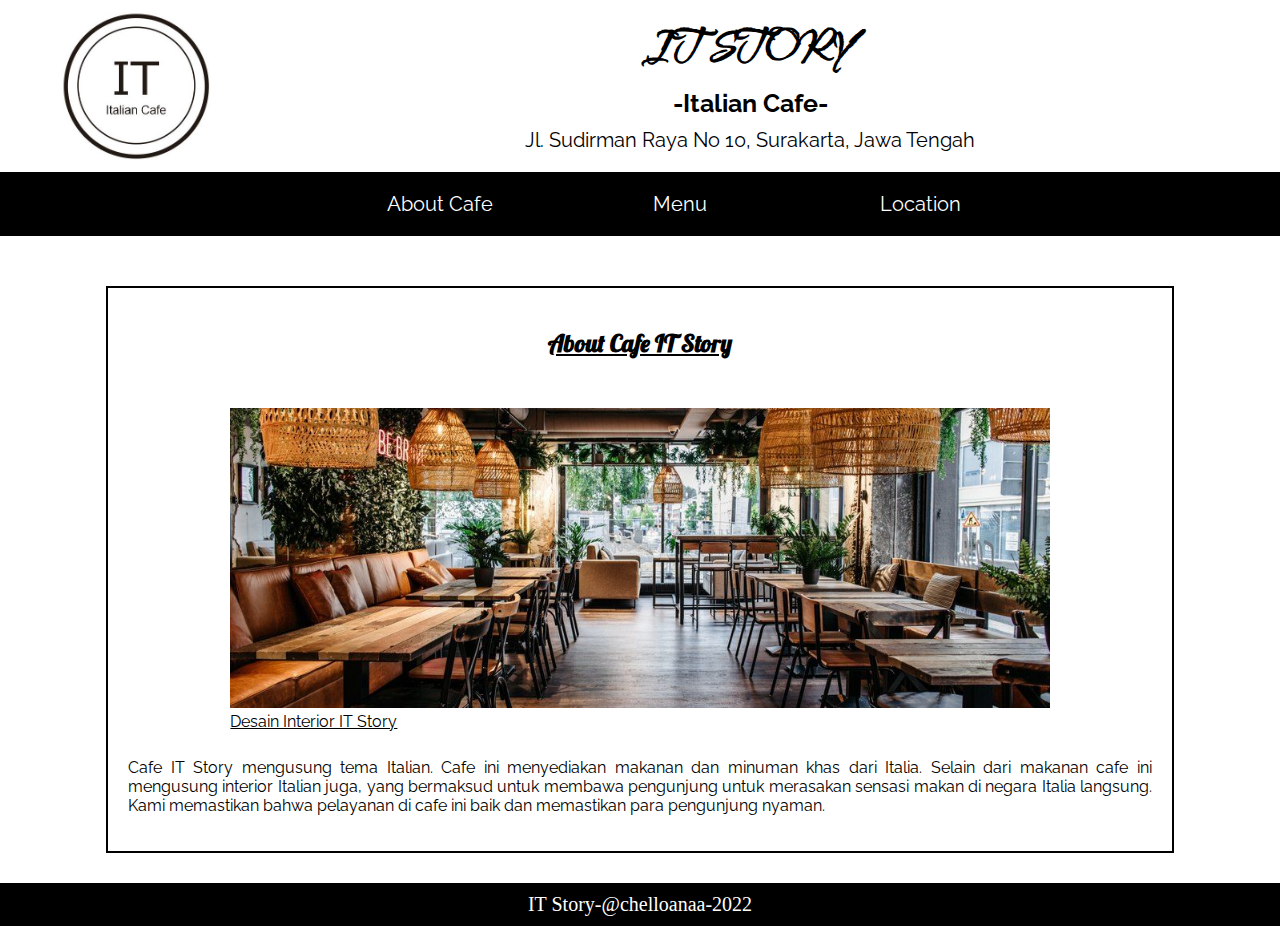
<file: index.html>
<!DOCTYPE html>
<html lang="en">

<head>
    <meta charset="UTF-8">
    <meta http-equiv="X-UA-Compatible" content="IE=edge">
    <meta name="viewport" content="width=device-width, initial-scale=1.0">
    <link rel="shortcut icon" href="img/logo.jpg" type="image/x-icon">
    <link rel="stylesheet" href="style.css">
    <title>Cafe IT Story</title>
</head>

<body>
    <header>
        <img class="kiri" src="img/logo.jpg" alt="logo" />
        <h1 id="title">IT STORY</h1>
        <h3 id="title2">-Italian Cafe-</h3>
        <p class="header-text">Jl. Sudirman Raya No 10, Surakarta, Jawa Tengah</p>
        <nav>
          <img id="navbar-icon" src="img/hamburger_icon.png" alt="">
          <ul id="navbar-group" class="navbar-group--close">
            <li>
              <a class="btn-navbar" href="index.html">About Cafe</a>
            </li>
            <li>
              <a class="btn-navbar" href="menu.html">Menu</a>
            </li>
            <li>
              <a class="btn-navbar" href="loc.html">Location</a>
            </li>
          </ul>
        </nav>
      </header>

    <main>
      <article class="article-card">
        <h2 id="about"><center><u>About Cafe IT Story</u></center></h2>
        <figure>
          <img src="img/inter.jpg" alt="Interior IT Story" width="300px" />
          <figcaption>
            <t><u>Desain Interior IT Story</u></t>
          </figcaption>
        </figure>
        <p align="justify">
         Cafe IT Story mengusung tema Italian. Cafe ini menyediakan makanan dan minuman khas dari Italia.
         Selain dari makanan cafe ini mengusung interior Italian juga, yang bermaksud untuk membawa pengunjung untuk
         merasakan sensasi makan di negara Italia langsung.
         Kami memastikan bahwa pelayanan di cafe ini baik dan memastikan para pengunjung nyaman.
        </p>
      </article >
    </main>

    <footer><p>IT Story-@chelloanaa-2022</p></footer>
    
    <script src="script.js"></script>

</body>

</html>
</file>
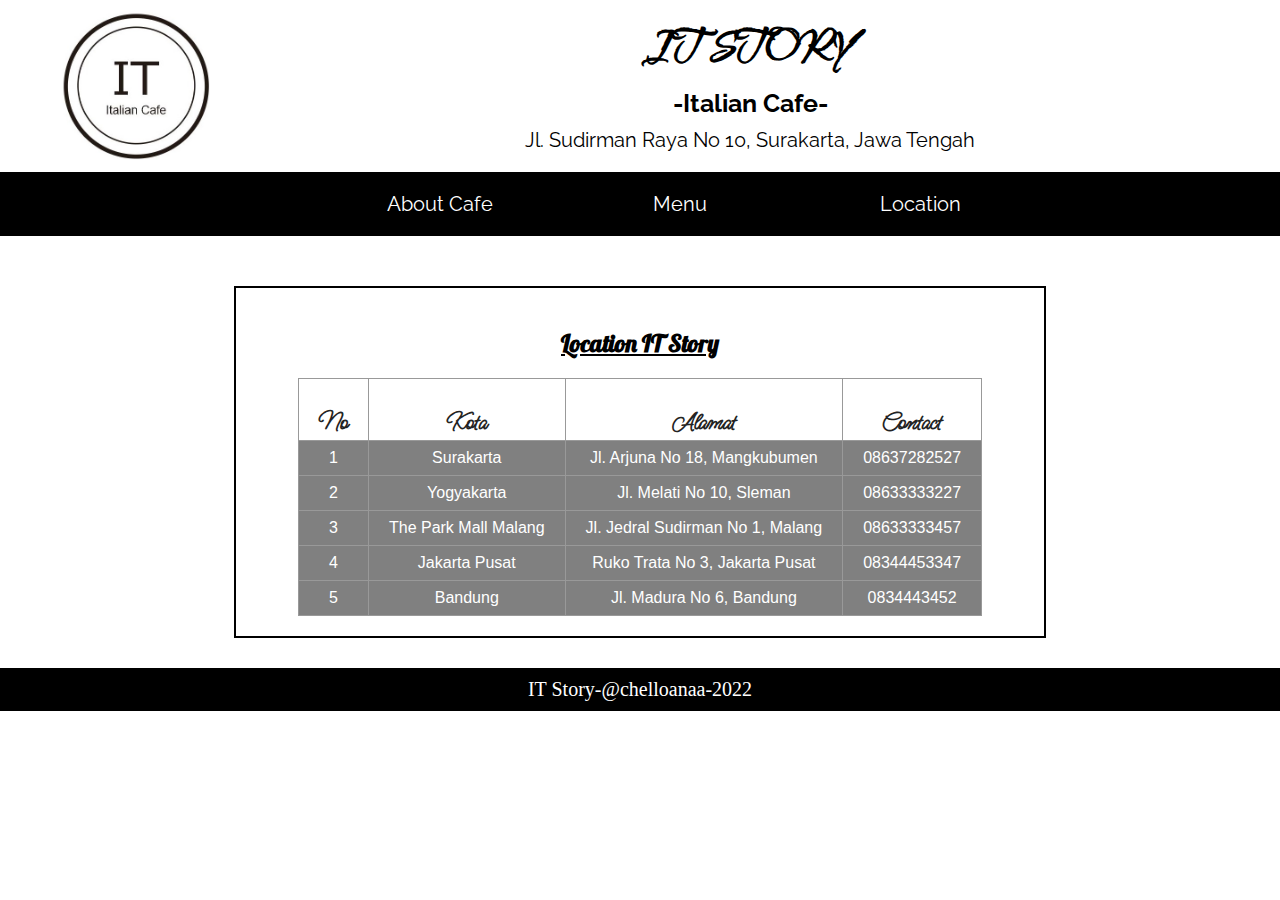
<file: loc.html>
<!DOCTYPE html>
<html lang="en">

<head>
    <meta charset="UTF-8">
    <meta http-equiv="X-UA-Compatible" content="IE=edge">
    <meta name="viewport" content="width=device-width, initial-scale=1.0">
    <link rel="shortcut icon" href="img/logo.jpg" type="image/x-icon">
    <link rel="stylesheet" href="style.css">
    <title>Cafe IT Story-Location</title>
</head>

<body>
    <header>
        <img class="kiri" src="img/logo.jpg" alt="logo" />
        <h1 id="title">IT STORY</h1>
        <h3 id="title2">-Italian Cafe-</h3>
        <p class="header-text">Jl. Sudirman Raya No 10, Surakarta, Jawa Tengah</p>
        <nav>
          <img id="navbar-icon" src="img/hamburger_icon.png" alt="">
          <ul id="navbar-group" class="navbar-group--close">
            <li>
              <a class="btn-navbar" href="index.html">About Cafe</a>
            </li>
            <li>
              <a class="btn-navbar" href="menu.html">Menu</a>
            </li>
            <li>
              <a class="btn-navbar" href="loc.html">Location</a>
            </li>
          </ul>
        </nav>
      </header>

    <main>
      <article class="article-card-loc">
        <h2 id="about"><center><u>Location IT Story</u></center></h2>
        <center>
          <table class="table responsive2">
            <thead>
            <tr>
                <th><h2 id="makan" class = "th" class="column-primary" data-header="Location"><center>No</u></center></h2></th>
                <th><h2 id="makan" class = "th"><center>Kota</u></center></h2></td>
                <th><h2 id="makan" class = "th"><center>Alamat</u></center></h2></th>
                <th><h2 id="makan" class = "th"><center>Contact</u></center></h2></th>
            </tr>
          </thead>
          <tbody>
            <tr>
                <td class="td" data-header="No"><center>1</center></td>
                <td class="td" data-header="Kota"><center>Surakarta</center></td>
                <td class="td" data-header="Alamat"><center>Jl. Arjuna No 18, Mangkubumen</center></td>
                <td class="td" data-header="Contact"><center>08637282527</center></td>
            </tr>

            <tr>
              <td class="td" data-header="No"><center>2</center></td>
              <td class="td" data-header="Kota"><center>Yogyakarta</center></td>
              <td class="td" data-header="Alamat"><center>Jl. Melati No 10, Sleman</center></td>
              <td class="td" data-header="Contact"><center>08633333227</center></td>
            </tr>

            <tr>
              <td class="td" data-header="No"><center>3</center></td>
              <td class="td" data-header="Kota"><center>The Park Mall Malang</center></td>
              <td class="td" data-header="Alamat"><center>Jl. Jedral Sudirman No 1, Malang</center></td>
              <td class="td" data-header="Contact"><center>08633333457</center></td>
            </tr>

            <tr>
              <td class="td" data-header="No"><center>4</center></td>
              <td class="td" data-header="Kota"><center>Jakarta Pusat</center></td>
              <td class="td" data-header="Alamat"><center>Ruko Trata No 3, Jakarta Pusat</center></td>
              <td class="td" data-header="Contact"><center>08344453347</center></td>
            </tr>
            
           <tr>
              <td class="td" data-header="No"><center>5</center></td>
              <td class="td" data-header="Kota"><center>Bandung</center></td>
              <td class="td" data-header="Alamat"><center>Jl. Madura No 6, Bandung</center></td>
              <td class="td" data-header="Contact"><center>0834443452</center></td>
            </tr>
    
          </tbody>
        </table>
    </center>
      </article >
    </main>

    <footer><p>IT Story-@chelloanaa-2022</p></footer>

    <script src="script.js"></script>

</body>

</html>
</file>
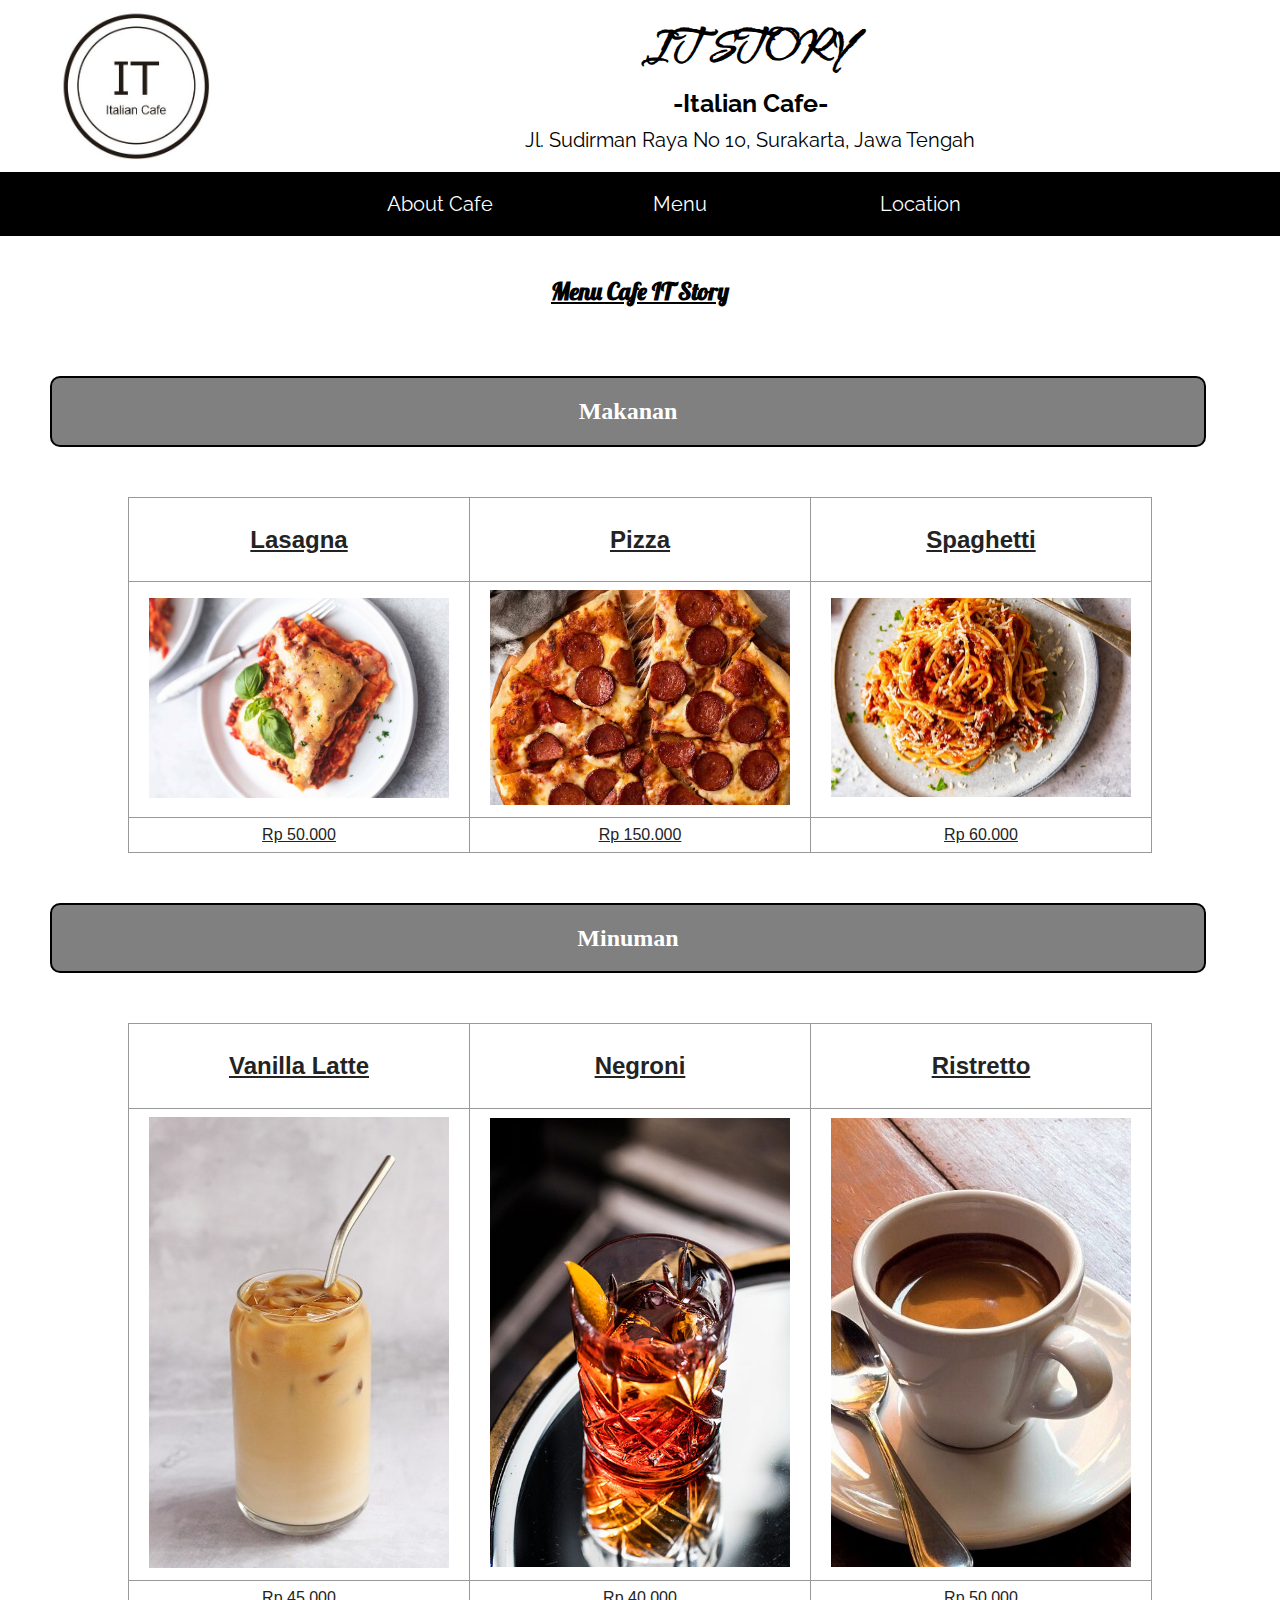
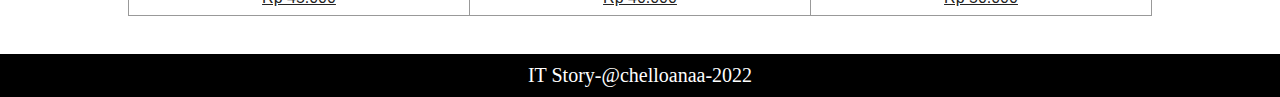
<file: menu.html>
<!DOCTYPE html>
<html lang="en">

<head>
    <meta charset="UTF-8">
    <meta http-equiv="X-UA-Compatible" content="IE=edge">
    <meta name="viewport" content="width=device-width, initial-scale=1.0">
    <link rel="shortcut icon" href="img/logo.jpg" type="image/x-icon">
    <link rel="stylesheet" href="style.css">
    <title>Cafe IT Story-Menu</title>
</head>

<body>
    <header>
        <img class="kiri" src="img/logo.jpg" alt="logo" />
        <h1 id="title">IT STORY</h1>
        <h3 id="title2">-Italian Cafe-</h3>
        <p class="header-text">Jl. Sudirman Raya No 10, Surakarta, Jawa Tengah</p>
        <nav>
          <img id="navbar-icon" src="img/hamburger_icon.png" alt="">
          <ul id="navbar-group" class="navbar-group--close">
            <li>
              <a class="btn-navbar" href="index.html">About Cafe</a>
            </li>
            <li>
              <a class="btn-navbar" href="menu.html">Menu</a>
            </li>
            <li>
              <a class="btn-navbar" href="loc.html">Location</a>
            </li>
          </ul>
        </nav>
      </header>

    <main>
      
        <h2 id="about"><center><u>Menu Cafe IT Story</u></center></h2>
   
    
    <article class="article-card-makanan">
        <h2 id="menu"><center><b>Makanan</b></center></h2>
    </article >
  <center>
    <div class="table-container">
    <table class="table">
        <tr>
            <td><h2 id="makan"><center><u>Lasagna</u></center></h2></td>
            <td><h2 id="makan"><center><u>Pizza</u></center></h2></td>
            <td><h2 id="makan"><center><u>Spaghetti</u></center></h2></td>
        </tr>
        <tr>
            <td><center><img src="img/Lasagna.jpg" alt="Lasagna" width="300px" </center></td>
            <td><center><img src="img/pizza.png" alt="Pizza" width="300px" </center></td>
            <td><center><img src="img/spag.jpg" alt="Spaghetti" width="300px" </center></td>
        </tr>
        <tr>
            <td><center><u>Rp 50.000</u></center></td>
            <td><center><u>Rp 150.000</u></center></td>
            <td><center><u>Rp 60.000</u></center></td>
        </tr>
    </table>
  </div>
</center>


    <article class="article-card-makanan">
        <h2 id="menu"><center><b>Minuman</b></center></h2>
    </article >

    <center>
    <div class="table-container">
    <table class="table">
        <tr>
            <td><h2 id="makan"><center><u>Vanilla Latte</u></center></h2></td>
            <td><h2 id="makan"><center><u>Negroni</u></center></h2></td>
            <td><h2 id="makan"><center><u>Ristretto</u></center></h2></td>
        </tr>
        <tr>
            <td><center><img src="img/van.jpg" alt="Vanilla Latte" width="300px" </center></td>
            <td><center><img src="img/neg.png" alt="Negroni" width="300px" </center></td>
            <td><center><img src="img/ris.jpg" alt="Ristretto" width="300px" </center></td>
        </tr>
        <tr>
            <td><center><u>Rp 45.000</u></center></td>
            <td><center><u>Rp 40.000</u></center></td>
            <td><center><u>Rp 50.000</u></center></td>
        </tr>
    </table>
  </div>
</center>
    <br><br>
    </main>

    <footer><p>IT Story-@chelloanaa-2022</p></footer>

    <script src="script.js"></script>

</body>

</html>
</file>
<file: style.css>
@import url('https://fonts.googleapis.com/css2?family=Raleway:ital,wght@0,100;0,200;0,300;0,400;0,500;0,600;0,700;0,800;0,900;1,100;1,200;1,300;1,400;1,500;1,600;1,700;1,800;1,900&display=swap');
@import url('https://fonts.googleapis.com/css2?family=Roboto:ital,wght@0,100;1,500&family=Water+Brush&display=swap');
@import url('https://fonts.googleapis.com/css2?family=Oswald:wght@300&family=Roboto:ital,wght@0,100;1,500&family=Water+Brush&display=swap');
@import url('https://fonts.googleapis.com/css2?family=Lobster&family=Oswald:wght@300&family=Roboto:ital,wght@0,100;1,500&family=Water+Brush&display=swap');
@import url('https://fonts.googleapis.com/css2?family=Lobster&family=Ms+Madi&family=Oswald:wght@300&family=Roboto:ital,wght@0,100;1,500&family=Water+Brush&display=swap');

html{
    scroll-behavior: smooth;
}

body{
    font-family: 'Raleway', sans-serif;
    margin: 0;
    padding: 0;
}

header{
    background-color: white;
    color: black;
}

#title{
    margin: 0;
    text-align: center;
    padding-top: 20px;
    font-size: 40px;
    font-family: 'Water Brush';
}

#title2{
    margin: 0;
    text-align: center;
    padding-top: 10px;
    font-size: 25px;
}

.header-text {
    font-size: 20px;
    text-align: center;
    margin: 10px 0;
}

#about{
    font-family: 'Lobster';
}

#makanan{
    font-family: 'Oswland';
}

#menu{
    font-family: 'Oswland';
    color :white;
}


nav{
    background-color: black;
}

nav ul{
    list-style-type: none;
    margin: 0;
    padding: 0;
    display: flex;
    justify-content: space-evenly;
    width: 50%;
    margin: 20px auto;
}

nav .btn-navbar{
    font-size: 20px;
    padding: 20px;
    cursor: pointer;
    text-decoration: none;
    color: white;
    width: 200px;
    text-align: center;
    display: block;
}

nav .btn-navbar:hover{
    background-color: gray;
    color: white;
    text-decoration: underline;
}

main {
    display: flex;
    flex-direction: column;
}

.article-card-menu{
    width: 15%;
    margin: 1px auto;
    border: black 2px solid;
    padding: 8px;
}

.article-card-makanan{
    width: 90%;
    border: black 2px solid;
    background-color: gray;
    float: left;
    margin: 50px;
    border-radius: 10px;
}

.table {
    font-family: sans-serif;
    color: #232323;
    border-collapse: collapse;
}

.th{
    font-family: 'Ms Madi';
    height : 5px;
}

.table, th, td {
    border: 1px solid #999;
    padding: 8px 20px;
}

.td{
    background-color: grey;
    color : white
}

.article-card{
    width: 80%;
    margin: 30px auto;
    border: black 2px solid;
    padding: 20px;
}

.article-card-loc{
    width: 60%;
    margin: 30px auto;
    border: black 2px solid;
    padding: 20px;
}

.article-card figure {
    margin: 50px auto;
    height: 300px;
    width: 80%;
    border-radius: 10px;
}

img.kiri {
    float: left;
    margin: 10px;
    padding-left: 50px;
    width: 150px;
}

.article-card figure img{
    width: 100%;
    height: 100%;
    object-fit: cover;
}

footer {
    background-color: black;
    color: white;
    text-align: center;
    font-size: 20px;
    font-family: 'Oswlad';
}

footer p{
    margin: 0;
    padding: 10px;
}

#navbar-icon{
    width: 50px;
    height: 50px;
    margin-left: 30px;
    display: none;
}

@media only screen and (max-width: 768px) {
    .header-text {
        font-size: 15px;
    }

    .article-card figure{
        height: 50%;    
    }

    nav ul{
        display: flex;
        flex-direction: column;
        width: 100%;
        margin: 0 auto;
    }

    nav .btn-navbar{
        width: 100%;
        height: 50px;
        padding: 0;
        line-height: 50px;
    }

    footer {
        font-size: 20px;
    }

    #navbar-icon{
        display: block;
    }

    .table-container {
        overflow: auto;
    }

    .responsive2 {
        width: 100%;
    }
    .responsive2 thead th.column-primary {
        width: 100%;
    }
 
    .responsive2 thead th:not(.column-primary) {
        display:none;
    }
     
    .responsive2 td {
        display: block;
        width: auto;
        text-align: right;
        border-right: 1px solid #e1edff;
    }
    .responsive2 thead th::before {
        text-transform: uppercase;
        font-weight: bold;
        content: attr(data-header);
    }
    .responsive2 thead th:first-child span {
        display: none;
    }
    .responsive2 td::before {
        float: left;
        text-transform: uppercase;
        font-weight: bold;
        content: attr(data-header);
    }

    .navbar-group--close{
        display: none!important;
    }

}
</file>
